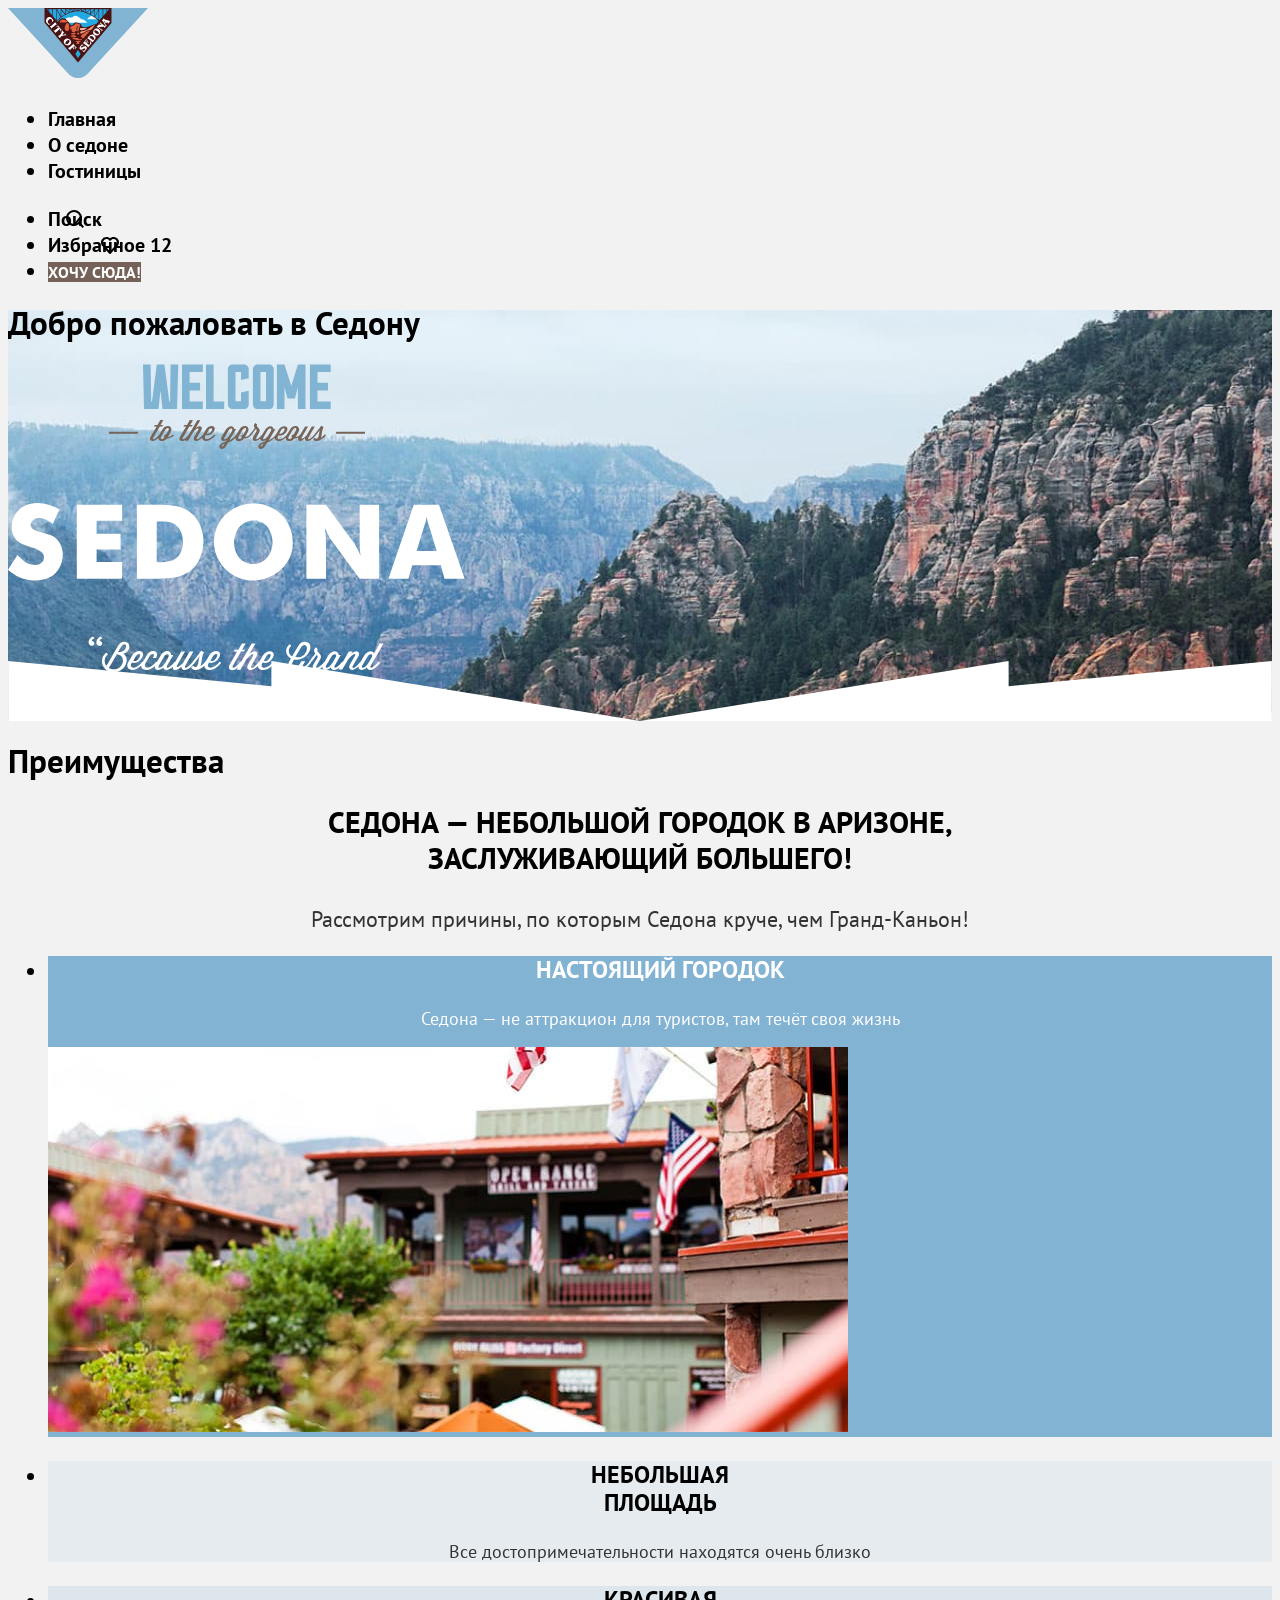
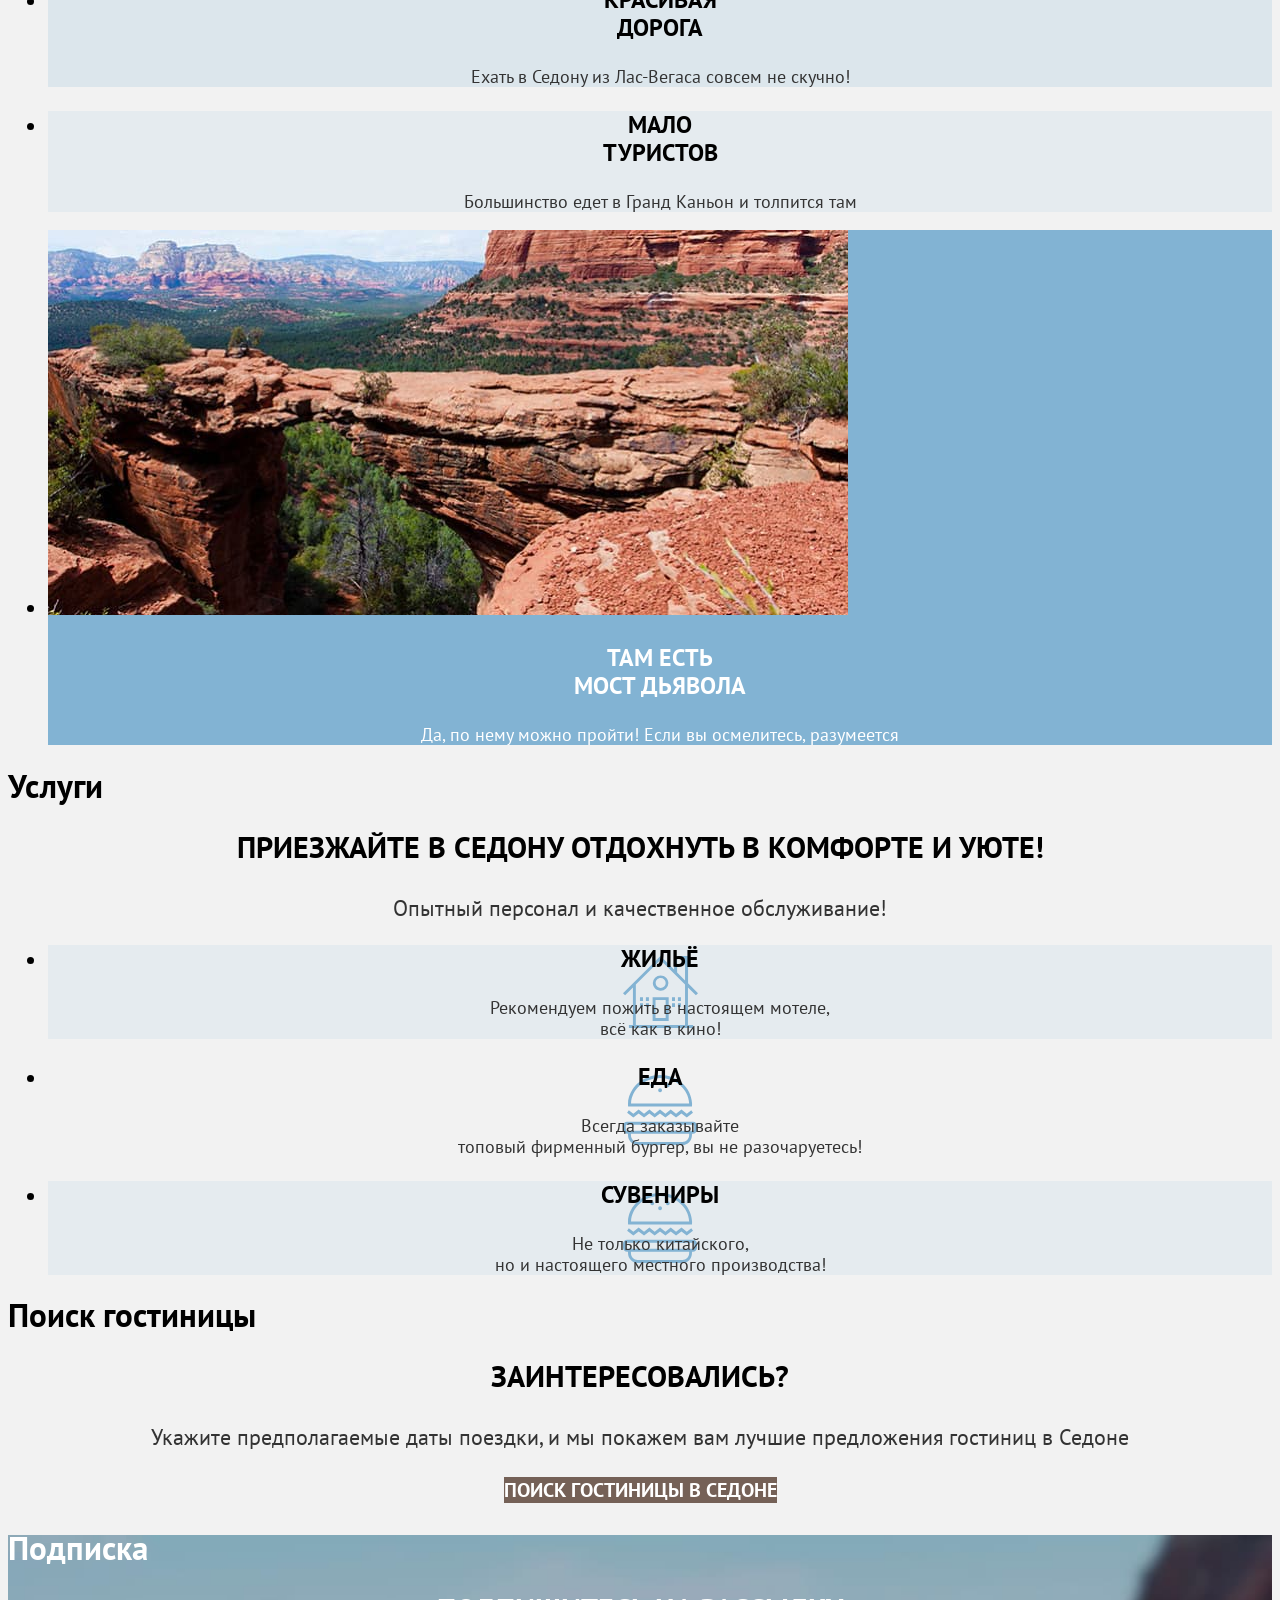
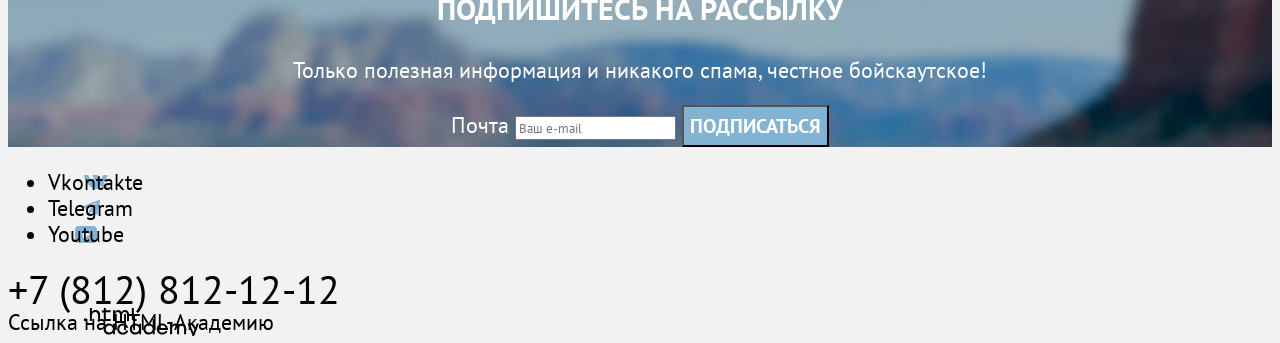
<file: index.html>
<!DOCTYPE html>
<html lang="ru">

  <head>
    <meta charset="utf-8">
    <link href="styles/style.css" rel="stylesheet">
    <title>Сайт города Седона.</title>
  </head>

  <body>
    <header class="page-header">
      <nav class="navigation">
        <a class="navigation-link-logo" href="index.html" aria-current="page">
          <img class="navigation-img-logo" alt="Маленький логотип Седона" src="images/mini-nav-logo.svg" width="140" height="70.05">
        </a>
        <ul class="navigation-list">
          <li class="navigation-item">
            <a class="navigation-link navigation-item-current" href="index.html" aria-current="page">Главная</a>
          </li>
          <li class="navigation-item">
            <a class="navigation-link" href="#">О седоне</a>
          </li>
          <li class="navigation-item">
            <a class="navigation-link" href="catalog.html">Гостиницы</a>
          </li>
        </ul>

        <ul class="navigation-user-list">
          <li class="navigation-user-item">
            <!--ссылка-картинка SVG search-->
            <a class="navigation-button-link search-icon" href="#">
              <span class="visually-hidden">
                Поиск
              </span>
            </a>
          </li>
          <li class="navigation-user-item">
            <!--ссылка-картинка SVG favourit с цифрой-->
            <a class="navigation-button-link favourit-icon" href="#">
              <span class="visually-hidden">
                Избранное
              </span>
              <span class="favourit-number">
                12
              </span>
            </a>
          </li>
          <li class="navigation-user-item">
            <!--Ссылка на модальное окно Поиска гостиницы-->
            <a class="button button-small button-brown" href="#">Хочу сюда!</a>
          </li>
        </ul>
      </nav>
    </header>

    <main class="page-main">
      <!--Основной заголовок-->
      <section class="main-welcome">
        <h1 class="visually-hidden">Добро пожаловать в Седону</h1>
        <img class="main-welcome-logo" alt="Welcome to the gorgeous Sedona 'Because the Grand Canyon sucks!'" src="images/main-welcome.svg" width="458" height="352">
      </section>
      <!--Список преимуществ-->
      <section class="advantages">
        <h2 class="visually-hidden">Преимущества</h2>
        <p class="advantages-phrase-title">Седона — небольшой городок в Аризоне,<br>заслуживающий большего!</p>
        <p class="advantages-phrase-description">Рассмотрим причины, по которым Седона круче, чем Гранд-Каньон!</p>
        <ul class="advantages-list">
          <li class="advantages-item background-deep">
            <h3 class="advantages-title text-light">Настоящий городок</h3>
            <p class="advantages-description text-light">Седона — не аттракцион для туристов, там течёт своя жизнь</p>
            <img class="advantages-decorative-photo" alt="Отель на фоне гор" src="images/decorative-photo-1.jpg" width="800" height="385">
          </li>
          <li class="advantages-item background-pale">
            <h3 class="advantages-title">Небольшая<br>площадь</h3>
            <p class="advantages-description">Все достопримечательности находятся очень близко</p>
          </li>
          <li class="advantages-item background-light">
            <h3 class="advantages-title">Красивая<br>дорога</h3>
            <p class="advantages-description">Ехать в Седону из Лас-Вегаса совсем не скучно!</p>
          </li>
          <li class="advantages-item background-pale">
            <h3 class="advantages-title">Мало<br>туристов</h3>
            <p class="advantages-description">Большинство едет в Гранд Каньон и толпится там</p>
          </li>
          <li class="advantages-item background-deep">
            <img class="advantages-decorative-photo" alt="Горный пейзаж" src="images/decorative-photo-2.jpg" width="800" height="385">
            <h3 class="advantages-title text-light">Там есть<br>мост дьявола</h3>
            <p class="advantages-description text-light">Да, по нему можно пройти! Если вы осмелитесь, разумеется</p>
          </li>
        </ul>
      </section>

      <!--Услуги-->
      <section class="services">
        <h2 class="visually-hidden">Услуги</h2>
        <p class="services-phrase-title">Приезжайте в Седону отдохнуть в комфорте и уюте!</p>
        <p class="services-phrase-description">Опытный персонал и качественное обслуживание!</p>
        <!--Список услуг-->
        <ul class="services-list">
          <li class="services-item background-pale house-icon">
            <h3 class="services-title">Жильё</h3>
            <p class="services-description">Рекомендуем пожить в настоящем мотеле,<br>всё как в кино!</p>
          </li>
          <li class="services-item food-icon">
            <h3 class="services-title">Еда</h3>
            <p class="services-description">Всегда заказывайте<br>топовый фирменный бургер, вы не разочаруетесь!</p>
          </li>
          <li class="services-item background-pale souvenir-icon">
            <h3 class="services-title">Сувениры</h3>
            <p class="services-description">Не только китайского,<br>но и настоящего местного производства!</p>
          </li>
        </ul>
      </section>

      <!--Поиск гостиницы-->
      <section class="search">
        <h2 class="visually-hidden">Поиск гостиницы</h2>
        <p class="search-phrase-title">Заинтересовались?</p>
        <p class="search-phrase-description">Укажите предполагаемые даты поездки, и мы покажем вам лучшие предложения гостиниц в Седоне</p>
        <!--Ссылка на модальное окно Поиска гостиницы-->
        <div class="search_button">
          <a class="button button-big button-brown" href="#">Поиск гостиницы в Седоне</a>
        </div>
      </section>

      <!--Подписка на рассылку-->
      <section class="subscribe-1">
        <!--Нужен фон subscribe-background-->
        <h2 class="visually-hidden">Подписка</h2>
        <p class="subscribe-phrase-title">Подпишитесь на рассылку</p>
        <p class="subscribe-phrase-description">Только полезная информация и никакого спама, честное бойскаутское!</p>
        <form class="subscribe-form" action="https://echo.htmlacademy.ru/" method="post">
          <label class="visually-hidden" for="subscribe-user-email">Почта</label>
          <input class="subscribe-field" type="email" name="subscribe-user-email" id="subscribe-user-email" placeholder="Ваш e-mail" required>
          <button class="button button-big button-blue" type="submit">
            <span>Подписаться</span>
          </button>
        </form>
      </section>
    </main>

    <footer class="page-footer">

      <!--Социальные сети-->
      <ul class="social-list">
        <li class="social-item">
          <a class="social-button vk-icon" href="https://vk.com/htmlacademy">
            <span class="visually-hidden">Vkontakte</span>
          </a>
        </li>
        <li class="social-item">
          <a class="social-button tg-icon" href="https://t.me/htmlacademy">
            <span class="visually-hidden">Telegram</span>
          </a>
        </li>
        <li class="social-item">
          <a class="social-button yt-icon" href="https://www.youtube.com/user/htmlacademyru">
            <span class="visually-hidden">Youtube</span>
          </a>
        </li>
      </ul>

      <!--Контактный телефон-->
      <address class="contacts-phone-address">
        <a class="contacts-phone-number" href="tel:88128121212">+7 (812) 812-12-12</a>
      </address>

      <!--Ссылка на академию-->
      <address class="contacts-link-address">
        <a class="contacts-link-email ha-icon" href="https://htmlacademy.ru/">
          <span class="visually-hidden">
            Ссылка на HTML-Академию
          </span>
        </a>
      </address>

    </footer>

  </body>

</html>
</file>
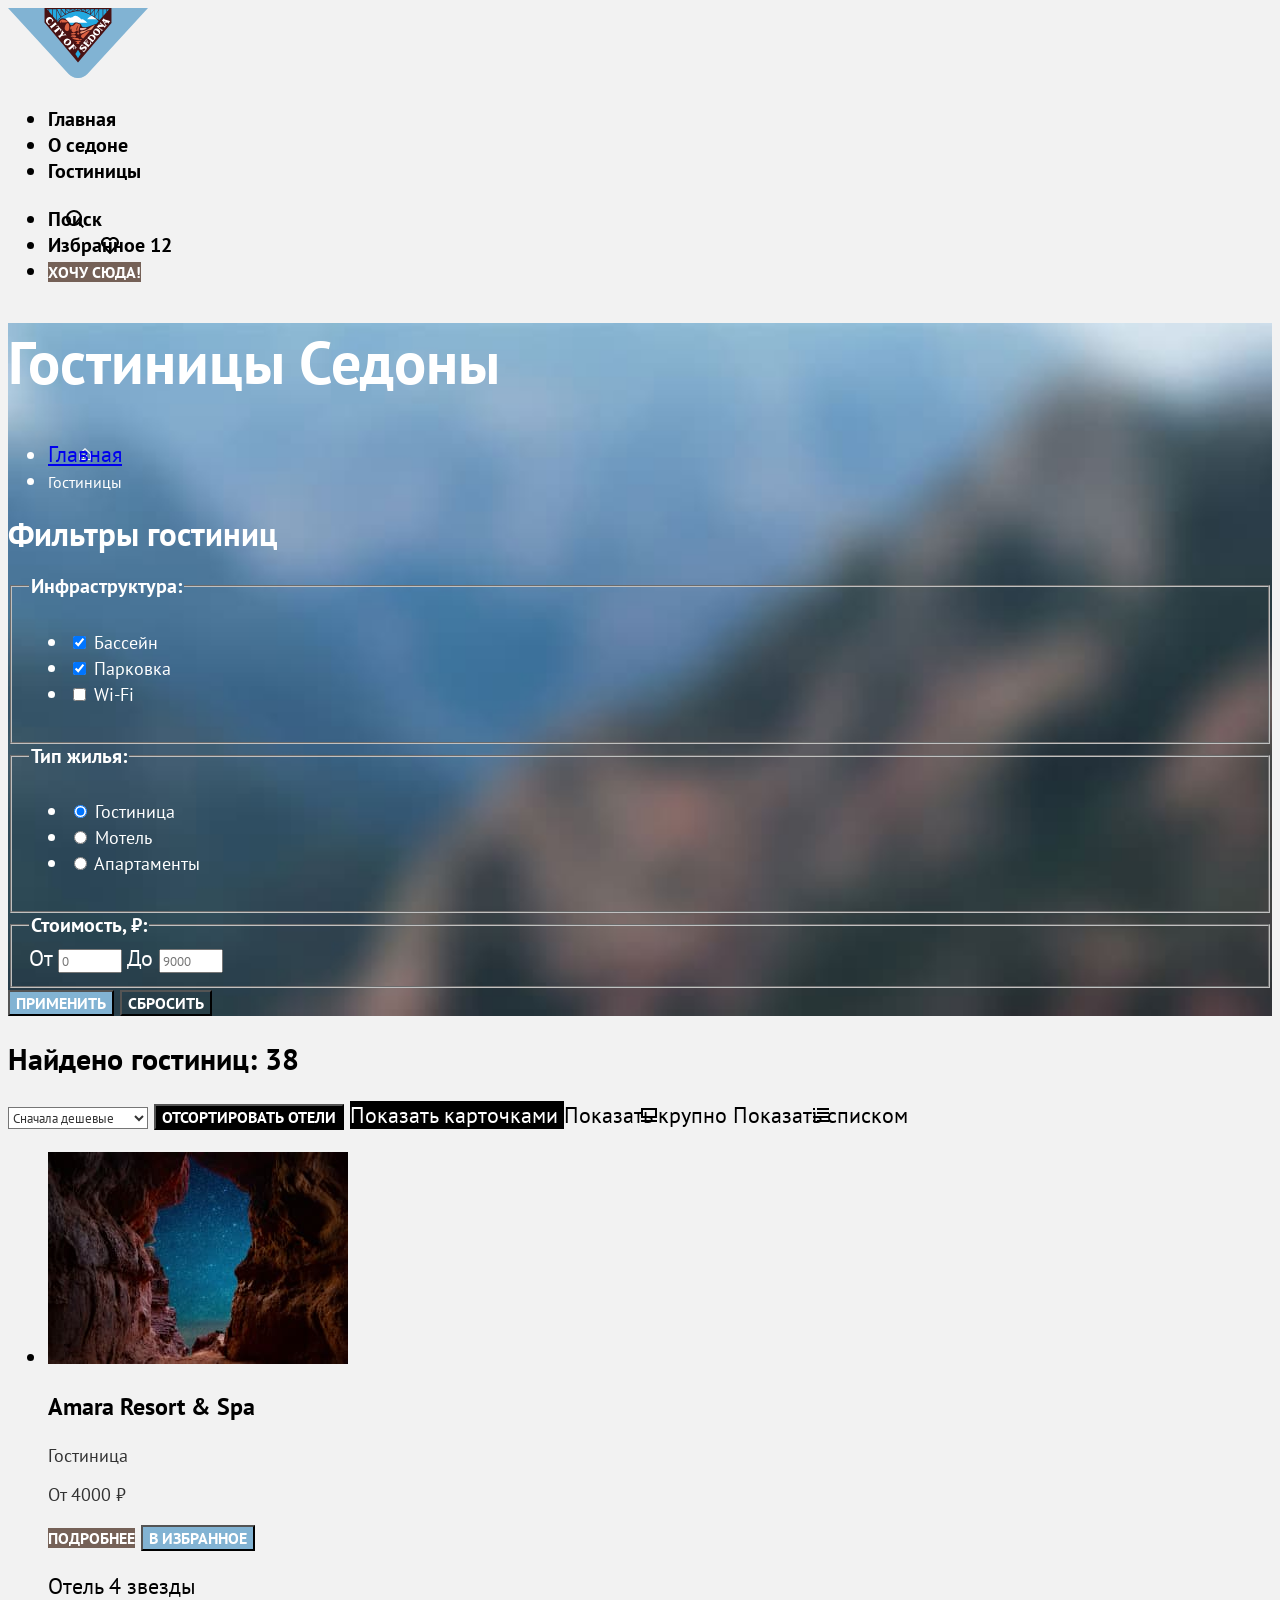
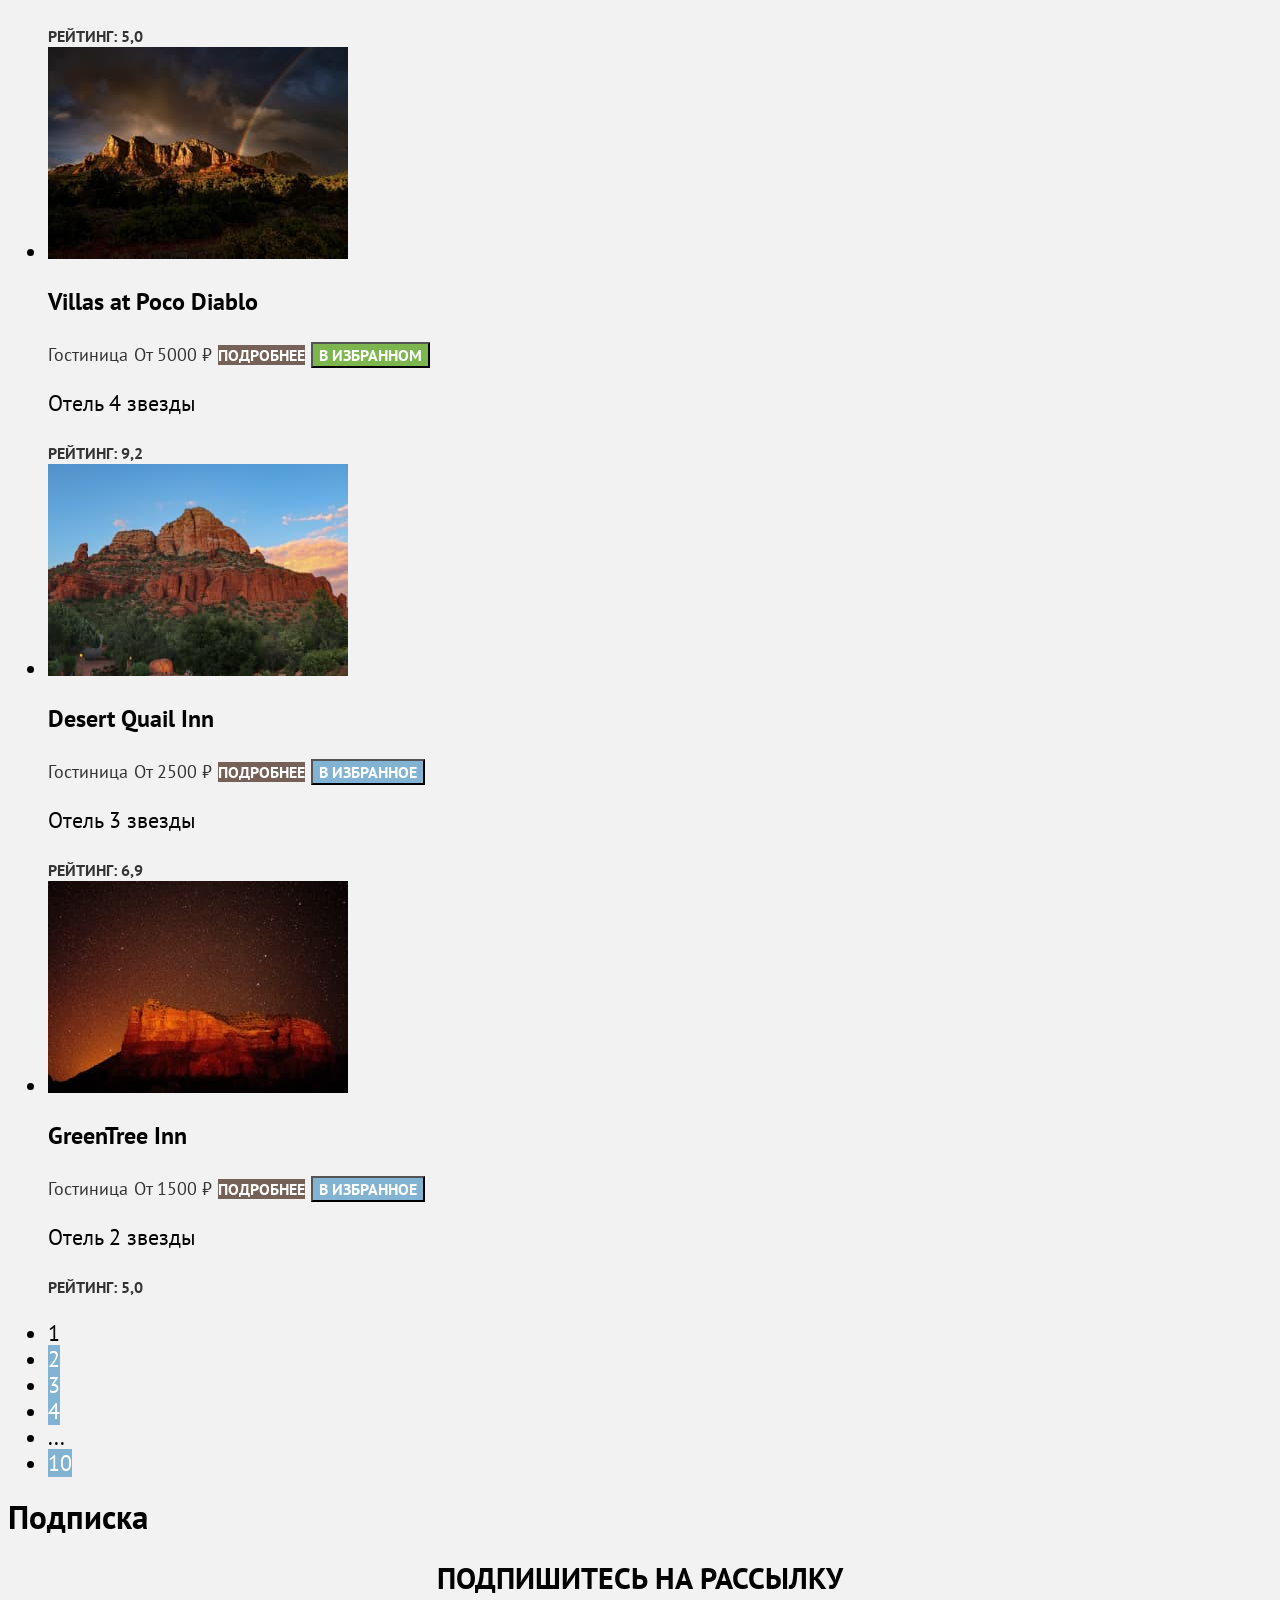
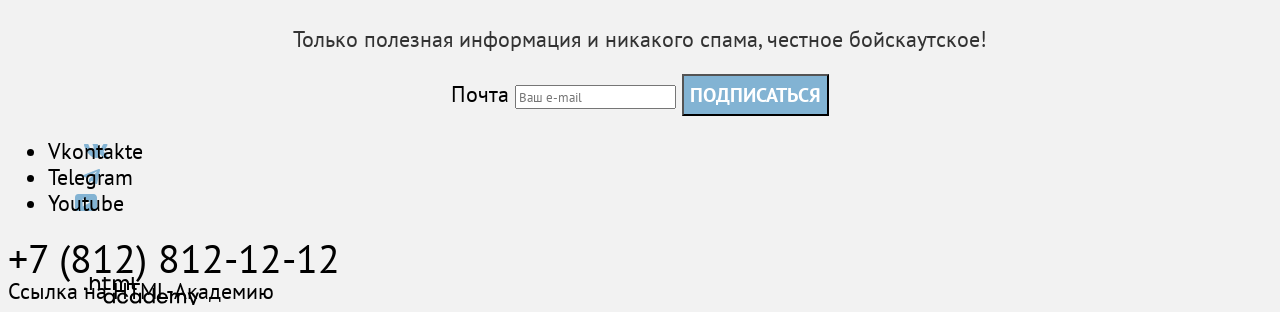
<file: catalog.html>
<!DOCTYPE html>
<html lang="ru">

  <head>
    <meta charset="utf-8">
    <link href="styles/style.css" rel="stylesheet">
    <title>Сайт города Седона.</title>
  </head>

  <body>
    <header class="page-header">
      <nav class="navigation">
        <a class="navigation-link-logo" href="index.html">
          <img class="navigation-img-logo" alt="Маленький логотип Седона" src="images/mini-nav-logo.svg" width="140" height="70.05">
        </a>
        <ul class="navigation-list">
          <li class="navigation-item">
            <a class="navigation-link" href="index.html">Главная</a>
          </li>
          <li class="navigation-item">
            <a class="navigation-link" href="#">О седоне</a>
          </li>
          <li class="navigation-item">
            <a class="navigation-link navigation-item-current" href="catalog.html" aria-current="page">Гостиницы</a>
          </li>
        </ul>

        <ul class="navigation-user-list">
          <li class="navigation-user-item">
            <!--ссылка-картинка SVG-->
            <a class="navigation-button-link search-icon" href="#">
              <span class="visually-hidden">
                Поиск
              </span>
            </a>
          </li>
          <li class="navigation-user-item">
            <!--ссылка-картинка SVG c цифрой-->
            <a class="navigation-button-link favourit-icon" href="#">
              <span class="visually-hidden">
                Избранное
              </span>
              <span class="favourit-number">
                12
              </span>
            </a>
          </li>
          <li class="navigation-user-item">
            <!--Ссылка на модальное окно Поиска гостиницы-->
            <a class="button button-small button-brown" href="#">Хочу сюда!</a>
          </li>
        </ul>
      </nav>
    </header>

    <main class="page-main-inner">
      <div class="page-main-inner-group">
        <header class="page-main-inner-header">
          <h1 class="page-main-inner-header-title">Гостиницы Седоны</h1>
          <!--Хлебные крошки-->
          <ul class="breadcrumbs-list">
            <li class="breadcrumbs-item">
              <!--ссылка-картинка SVG-->
              <a class="breadcrumbs-button-link home-icon" href="index.html">
                <span class="breadcrumbs-title visually-hidden">
                  Главная
                </span>
              </a>
            </li>
            <li class="breadcrumbs-item">
              <a class="breadcrumbs-link" href="catalog.html" aria-current="page">
                <span class="breadcrumbs-title">
                  Гостиницы
                </span>
              </a>
          </ul>
        </header>

        <!--Фильтры гостиниц-->
        <section class="catalog-filter">
          <h2 class="visually-hidden">Фильтры гостиниц</h2>
          <form class="catalog-filter-form" action="https://echo.htmlacademy.ru/" method="get">

            <fieldset class="catalog-filter-group">
              <legend class="catalog-filter-title">Инфраструктура:</legend>
              <ul class="catalog-filter-list">
                <li class="catalog-filter-item">
                  <label class="catalog-control">
                    <input class="catalog-control-input" type="checkbox" name="catalog-filter-pool" checked>
                  Бассейн
                  </label>
                </li>
                <li class="catalog-filter-item">
                  <label class="catalog-control">
                    <input class="catalog-control-input" type="checkbox" name="catalog-filter-parking" checked>
                  Парковка
                  </label>
                </li>
                <li class="catalog-filter-item">
                  <label class="catalog-control">
                    <input class="catalog-control-input" type="checkbox" name="catalog-filter-wifi">
                  Wi-Fi
                  </label>
                </li>
              </ul>
            </fieldset>

            <fieldset class="catalog-filter-group">
              <legend class="catalog-filter-title">Тип жилья:</legend>
              <ul class="catalog-filter-list">
                <li class="catalog-filter-item">
                  <label class="catalog-control">
                    <input class="catalog-control-input" type="radio" name="catalog-filter-housing" value="hotel" checked>
                  Гостиница
                  </label>
                </li>
                <li class="catalog-filter-item">
                  <label class="catalog-control">
                    <input class="catalog-control-input" type="radio" name="catalog-filter-housing" value="motel">
                  Мотель
                  </label>
                </li>
                <li class="catalog-filter-item">
                  <label class="catalog-control">
                    <input class="catalog-control-input" type="radio" name="catalog-filter-housing" value="apartments">
                  Апартаменты
                  </label>
                </li>
              </ul>
            </fieldset>

            <!--Посмотреть как сделать ползунок-->
            <fieldset class="catalog-filter-group">
              <legend class="catalog-filter-title">Стоимость, ₽:</legend>
              <label for="price-from-start">От</label>
              <input class="catalog-filter-price" type="number" id="price-from-start" name="catalog-filter-price-from" min="0" max="9000" placeholder="0">
              <label for="price-to-end">До</label>
              <input class="catalog-filter-price" type="number" id="price-to-end" name="catalog-filter-price-to" min="1" max="9000" placeholder="9000">
            </fieldset>

            <button class="button button-small button-blue" type="submit">
              <span>Применить</span>
            </button>
            <button class="button button-small button-no-color" type="reset">
              <span>Сбросить</span>
            </button>
          </form>
        </section>
      </div>

      <section class="catalog-sorter">
        <!--Результат фильтров неизестно как выводить значение-->
        <h2 class="catalog-filter-result">Найдено гостиниц: 38</h2>

        <!--Сортировка-->
        <div class="catalog-sorter-group">
          <select class="catalog-sorter-combobox" aria-label="Сортировка">
            <option class="catalog-sorter-option" value="cheap">Сначала дешевые</option>
            <option class="catalog-sorter-option" value="expensive">Сначала дорогие</option>
            <option class="catalog-sorter-option" value="popular">Сначала популярные</option>
          </select>
          <!--Стрелка сортироки для выпадающего списка-->
          <!--<img class="catalog-sorter-arrow" alt="" src="images/arrow-down.svg" width="11.93" height="7.02">-->
          <button class="visually-hidden button button-small" type="button">Отсортировать отели</button>

          <!--Внешний вид-->
          <a class="catalog-view-button catalog-view-button-used view-card-icon" href="#">
            <span class="visually-hidden">Показать карточками</span>
          </a>
          <a class="catalog-view-button view-huge-icon" href="#">
            <span class="visually-hidden">Показать крупно</span>
          </a>
          <a class="catalog-view-button view-list-icon" href="#">
            <span class="visually-hidden">Показать списком</span>
          </a>
        </div>

        <!--Карточки отелей-->
        <ul class="catalog-hotel-list">
          <li class="catalog-hotel-item">
            <a class="catalog-hotel-card-link" href="#">
              <img class="catalog-hotel-card-logo" src="images/catalog-hotel-card-1.jpg" alt="Карточка отеля Amara Resort & Spa" width="300" height="212">
              <h3 class="catalog-hotel-card-title">Amara Resort & Spa</h3>
            </a>
            <p class="catalog-hotel-card-type">Гостиница</p>
            <p class="catalog-hotel-card-price">От 4000 ₽</p>
            <!--Ссылка на описание отеля-->
            <a class="button button-small button-brown" href="#">Подробнее</a>
            <!--Кнопка на добавление отеля в избранное-->
            <button class="button button-small button-blue" type="button" aria-pressed="false" aria-label="В избранное">
              В избранное
            </button>
            <!--Изображение рейтинга отеля-->
            <p class="catalog-hotel-card-rating rating-four-stars">
              <span class="visually-hidden">Отель 4 звезды</span>
            </p>
            <!--Ссылка на отзывы/рейтинг отеля-->
            <a class="button button-small button-grey" href="#">Рейтинг: 5,0</a>
          </li>

          <li class="catalog-hotel-item">
            <a class="catalog-hotel-card-link" href="#">
              <img class="catalog-hotel-card-logo" src="images/catalog-hotel-card-2.jpg" alt="Карточка отеля Villas at Poco Diablo" width="300" height="212">
              <h3 class="catalog-hotel-card-title">Villas at Poco Diablo</h3>
            </a>
            <span class="catalog-hotel-card-type">Гостиница</span>
            <span class="catalog-hotel-card-price">От 5000 ₽</span>
            <!--Ссылка на описание отеля-->
            <a class="button button-small button-brown" href="#">Подробнее</a>
            <!--Кнопка на добавление отеля в избранное-->
            <button class="button button-small button-blue" type="button" aria-pressed="true" aria-label="В избранном">
              В избранном
            </button>
            <!--Изображение рейтинга отеля-->
            <p class="catalog-hotel-card-rating rating-four-stars">
              <span class="visually-hidden">Отель 4 звезды</span>
            </p>
            <!--Ссылка на отзывы/рейтинг отеля-->
            <a class="button button-small button-grey" href="#">Рейтинг: 9,2</a>
          </li>

          <li class="catalog-hotel-item">
            <a class="catalog-hotel-card-link" href="#">
              <img class="catalog-hotel-card-logo" src="images/catalog-hotel-card-3.jpg" alt="Карточка отеля Desert Quail Inn" width="300" height="212">
              <h3 class="catalog-hotel-card-title">Desert Quail Inn</h3>
            </a>
            <span class="catalog-hotel-card-type">Гостиница</span>
            <span class="catalog-hotel-card-price">От 2500 ₽</span>
            <!--Ссылка на описание отеля-->
            <a class="button button-small button-brown" href="#">Подробнее</a>
            <!--Кнопка на добавление отеля в избранное-->
            <button class="button button-small button-blue" type="button" aria-pressed="false" aria-label="В избранное">
              В избранное
            </button>
            <!--Изображение рейтинга отеля-->
            <p class="catalog-hotel-card-rating rating-three-stars">
              <span class="visually-hidden">Отель 3 звезды</span>
            </p>
            <!--Ссылка на отзывы/рейтинг отеля-->
            <a class="button button-small button-grey" href="#">Рейтинг: 6,9</a>
          </li>

          <li class="catalog-hotel-item">
            <a class="catalog-hotel-card-link" href="#">
              <img class="catalog-hotel-card-logo" src="images/catalog-hotel-card-4.jpg" alt="Карточка отеля GreenTree Inn" width="300" height="212">
              <h3 class="catalog-hotel-card-title">GreenTree Inn</h3>
            </a>
            <span class="catalog-hotel-card-type">Гостиница</span>
            <span class="catalog-hotel-card-price">От 1500 ₽</span>
            <!--Ссылка на описание отеля-->
            <a class="button button-small button-brown" href="#">Подробнее</a>
            <!--Кнопка на добавление отеля в избранное-->
            <button class="button button-small button-blue" type="button" aria-pressed="false" aria-label="В избранное">
              В избранное
            </button>
            <!--Изображение рейтинга отеля-->
            <p class="catalog-hotel-card-rating rating-two-stars">
              <span class="visually-hidden">Отель 2 звезды</span>
            </p>
            <!--Ссылка на отзывы/рейтинг отеля-->
            <a class="button button-small button-grey" href="#">Рейтинг: 5,0</a>
          </li>
        </ul>

        <!--Пагинация списка отелей-->
        <ul class="pagination-hotel-list">
          <li class="pagination-hotel-item">
            <a class="pagination-hotel-link pagination-current">
              <span class="visually-hidden">1</span>
            </a>
          </li>
          <li class="pagination-hotel-item">
            <a class="pagination-hotel-link pagination-2" href="#">
              <span class="visually-hidden">2</span>
            </a>
          </li>
          <li class="pagination-hotel-item">
            <a class="pagination-hotel-link pagination-3" href="#">
              <span class="visually-hidden">3</span>
            </a>
          </li>
          <li class="pagination-hotel-item">
            <a class="pagination-hotel-link pagination-4" href="#">
              <span class="visually-hidden">4</span>
            </a>
          </li>

          <!--Неизвестно как делать пропуск в пагинации-->
          <li class="pagination-hotel-item">
            <a class="pagination-hotel-link pagination-Х">
              <span class="visually-hidden">...</span>
            </a>
          </li>

          <li class="pagination-hotel-item">
            <a class="pagination-hotel-link pagination-last" href="#">
              <span class="visually-hidden">10</span>
            </a>
          </li>
        </ul>

      </section>

      <section class="subscribe-2">
        <h2 class="visually-hidden">Подписка</h2>
        <p class="subscribe-phrase-title">Подпишитесь на рассылку</p>
        <p class="subscribe-phrase-description">Только полезная информация и никакого спама, честное бойскаутское!</p>
        <form class="subscribe-form" action="https://echo.htmlacademy.ru/" method="post">
          <label class="visually-hidden" for="subscribe-user-email">Почта</label>
          <input class="subscribe-field" type="email" name="subscribe-user-email" id="subscribe-user-email" placeholder="Ваш e-mail" required>
          <button class="button button-big button-blue" type="submit">
            <span>Подписаться</span>
          </button>
        </form>
      </section>
    </main>

    <footer class="page-footer">

      <!--Социальные сети-->
      <ul class="social-list">
        <li class="social-item">
          <a class="social-button vk-icon" href="https://vk.com/htmlacademy">
            <span class="visually-hidden">Vkontakte</span>
          </a>
        </li>
        <li class="social-item">
          <a class="social-button tg-icon" href="https://t.me/htmlacademy">
            <span class="visually-hidden">Telegram</span>
          </a>
        </li>
        <li class="social-item">
          <a class="social-button yt-icon" href="https://www.youtube.com/user/htmlacademyru">
            <span class="visually-hidden">Youtube</span>
          </a>
        </li>
      </ul>

      <!--Контактный телефон-->
      <address class="contacts-phone-address">
        <a class="contacts-phone-number" href="tel:88128121212">+7 (812) 812-12-12</a>
      </address>

      <!--Ссылка на академию-->
      <address class="contacts-link-address">
        <a class="contacts-link-email ha-icon" href="https://htmlacademy.ru/">
          <span class="visually-hidden">
            Ссылка на HTML-Академию
          </span>
        </a>
      </address>

    </footer>

  </body>

</html>
</file>
<file: styles/style.css>
/*Стили CSS сайта*/
/*Шрифты*/
@font-face {
  font-family: "PT Sans";
  src: url("../fonts/ptsans-400.woff2") format("woff2");
  font-weight: 400;
  font-style: normal;
  font-display: swap;
}
@font-face {
  font-family: "PT Sans";
  src: url("../fonts/ptsans-700.woff2") format("woff2");
  font-weight: 700;
  font-style: normal;
  font-display: swap;
}
@font-face {
  font-family: "PT Sans";
  src: url("../fonts/ptsans-400.woff2") format("woff2");
  font-weight: 400;
  font-style: italic;
  font-display: swap;
}
@font-face {
  font-family: "PT Sans";
  src: url("../fonts/ptsans-700.woff2") format("woff2");
  font-weight: 700;
  font-style: italic;
  font-display: swap;
}



body {
  font-family: "PT Sans", sans-serif;
  font-size: 22px;
  line-height: 26px;
  font-weight: 400;
  font-style: normal;
  color: #000000;
  background-color: #F2F2F2;
}

.button {
  font-size: 16px;
  line-height: 20px;
  font-weight: 700;
  text-align: center;
  color: #ffffff;
  background-color: #000000;
  text-decoration: none;
  text-transform: uppercase;
  font-family: inherit;
}

.button-small {
  font-size: 16px;
  line-height: 20px;
}

.button-big {
  font-size: 20px;
  line-height: 36px;
}

.button-brown{
  background-color: #756157;
}
.button-blue{
  background-color: #82B3D3;
}
.button-green {
  background-color: #7DB54F;
}
.button-grey {
  background-color: #F2F2F2;
  color: #333333;
}
.button-no-color {
  background-color: transparent;
}
.button[aria-pressed="true"] {
  background-color: #7DB54F;
}


/*Хедер*/
.page-header {
  color: #000000;
  background-color: #F2F2F2;
}

/*Навигация - лого SVG*/
/*
.navigation-link-logo {

}
*/

.navigation-link {
  font-size: 20px;
  line-height: 24px;
  font-weight: 700;
  text-align: center;
  color: inherit;
  text-decoration: none;
}

/*Кнопки SVG и кнопка-ссылка*/
.navigation-button-link {
  font-size: 20px;
  line-height: 24px;
  font-weight: 700;
  text-align: center;
  color: inherit;
  text-decoration: none;
}
.search-icon {
  background-image: url("../images/search.svg");
  background-repeat: no-repeat;
  background-position: center;
  background-size: 18 18;
}
.favourit-icon {
  background-image: url("../images/favourit.svg");
  background-repeat: no-repeat;
  background-position: center;
  background-size: 18 17;
}


/*Main (page-main)*/
/*Основная картинка (page-main)*/
.main-welcome {
  background-image: url("../images/main-welcome_divider.svg"), url("../images/main-background.jpg");
  background-size: 100% auto, cover; /*1200px 485px*/
  background-repeat: no-repeat;
  background-position: left bottom, left top;
  background-color: #82B3D3;
}

/*Преимущества*/
/*Фразы*/
.advantages-phrase-title {
  font-size: 30px;
  line-height: 36px;
  font-weight: 700;
  text-align: center;
  color: inherit;
  text-transform: uppercase;
}
.advantages-phrase-description {
  font-size: 22px;
  line-height: 26px;
  font-weight: 400;
  text-align: center;
  color: #333333;
}

/*Список преимуществ с картинками*/
/*Учесть что часть черными буква, а часть белыми на разных цветах фона*/
.advantages-title {
  font-size: 24px;
  line-height: 28px;
  font-weight: 700;
  text-align: center;
  color: inherit;
  text-transform: uppercase;
}
.advantages-description {
  font-size: 18px;
  line-height: 21px;
  font-weight: 400;
  text-align: center;
  color: #333333;
}

/*Белый текст преимуществ*/
.text-light {
  color: #ffffff;
}

/*Фоны преимуществ*/
.background-deep {
  background-color: #82B3D3;
}
.background-pale {
  background-color: rgba(131, 179, 211, 0.12);
}
.background-light {
  background-color: rgba(131, 179, 211, 0.2);
}

/*Услуги*/
/*Фразы*/
.services-phrase-title {
  font-size: 30px;
  line-height: 36px;
  font-weight: 700;
  text-align: center;
  color: inherit;
  text-transform: uppercase;
}
.services-phrase-description {
  font-size: 22px;
  line-height: 26px;
  font-weight: 400;
  text-align: center;
  color: #333333;
}

/*Список услуг с SVG*/
.services-title {
  font-size: 24px;
  line-height: 28px;
  font-weight: 700;
  text-align: center;
  color: inherit;
  text-transform: uppercase;
}
.services-description {
  font-size: 18px;
  line-height: 21px;
  font-weight: 400;
  text-align: center;
  color: #333333;
}
.house-icon {
  background-image: url("../images/house.svg");
  background-repeat: no-repeat;
  background-position: center;
  background-size: 75 72;
}
.food-icon {
  background-image: url("../images/food.svg");
  background-repeat: no-repeat;
  background-position: center;
  background-size: 74 70;
}
.souvenir-icon {
  background-image: url("../images/food.svg");
  background-repeat: no-repeat;
  background-position: center;
  background-size: 64 76;
}


/*Поиск гостиницы*/
/*Фразы*/
.search-phrase-title {
  font-size: 30px;
  line-height: 36px;
  font-weight: 700;
  text-transform: uppercase;
  text-align: center;
  color: inherit;
}
.search-phrase-description {
  font-size: 22px;
  line-height: 26px;
  font-weight: 400;
  text-align: center;
  color: #333333;
}
/*Кнопка поиска гостиниц*/
.search_button {
  text-align: center;
}

/*Подписка*/
.subscribe-1 {
  background-image: url("../images/subscribe-background.jpg");
  background-size: cover;
  background-repeat: no-repeat;
  background-color: #82B3D3;
  color: #ffffff;
}
/*Фразы*/
.subscribe-phrase-title {
  font-size: 30px;
  line-height: 36px;
  font-weight: 700;
  text-align: center;
  text-transform: uppercase;
}
.subscribe-phrase-description {
  font-size: 22px;
  line-height: 26px;
  font-weight: 400;
  text-align: center;
}
.subscribe-form {
  text-align: center;
}
.subscribe-field {
  font-family: inherit;
}

/*Футер*/
/*Социальные сети*/
.social-button {
  text-align: center;
  color: inherit;
  text-decoration: none;
}
.vk-icon {
  background-image: url("../images/vkontakte.svg");
  background-repeat: no-repeat;
  background-position: center;
  background-size: 24 14;
}
.tg-icon {
  background-image: url("../images/telegram.svg");
  background-repeat: no-repeat;
  background-position: center;
  background-size: 18 15.1;
}
.yt-icon {
  background-image: url("../images/youtube.svg");
  background-repeat: no-repeat;
  background-position: center;
  background-size: 22 17;
}

/*Телефон-ссылка*/
.contacts-phone-number {
  font-size: 40px;
  line-height: 40px;
  font-weight: 400;
  text-align: center;
  color: inherit;
  text-decoration: none;
}

/*Автор-ссылка Академии*/
.contacts-link-email{
  color: inherit;
  text-decoration: none;
}
.ha-icon {
  background-image: url("../images/html-academy.svg");
  background-repeat: no-repeat;
  background-position: center;
  background-size: 114.9 32.9;
}

/*Каталог*/
/*Хедер одинаковый*/

/*Группа фона - Хлебные крошки и Фильтры - Не знаю как вкинуть ФОН*/
.page-main-inner-group {
  background-image: url("../images/catalog-filter-background.jpg");
  background-size: cover; /*100% auto*/
  background-repeat: no-repeat;
  color: #ffffff;
  background-color: #82B3D3;
}
/*Основной заголовок*/
.page-main-inner-header-title {
  font-size: 60px;
  line-height: 78px;
  font-weight: 700;
  text-align: left;
  color: inherit;
}

/*Хлебные крошки*/
/*Кнопка SVG*/
.home-icon {
  background-image: url("../images/home.svg");
  background-repeat: no-repeat;
  background-position: center;
  background-size: 12 12;
}
.breadcrumbs-link {
  font-size: 16px;
  line-height: 21px;
  font-weight: 400;
  text-align: left;
  color: inherit;
  text-decoration: none;
  text-transform: none;
}

/*Фильтры навигации*/
.catalog-filter-title {
  font-size: 20px;
  line-height: 24px;
  font-weight: 700;
  text-align: left;
  color: inherit;
}
.catalog-control {
  font-size: 18px;
  line-height: 23px;
  font-weight: 400;
  text-align: left;
  color: inherit;
}
.catalog-control-input {
  font-family: inherit;
}
.catalog-filter-price {
  font-family: inherit;
}

/*Сортировка гостиниц*/
/*Найдено гостиниц*/
.catalog-filter-result {
  font-size: 30px;
  line-height: 36px;
  font-weight: 700;
  text-align: left;
  color: inherit;
}

/*Форма и режимы сортировки*/
.catalog-sorter-combobox {
  color:#333333;
  font-family: inherit;
  font-weight: 400;
  background-color: #ffffff;
}
.catalog-view-button {
  color: inherit;
  text-decoration: none;
}
.catalog-view-button-used {
  color: #ffffff;
  background-color: #000000;
}
.view-card-icon {
  background-image: url("../images/view-card.svg");
  background-repeat: no-repeat;
  background-position: center;
  background-size: 16 14;
}
.view-huge-icon {
  background-image: url("../images/view-huge.svg");
  background-repeat: no-repeat;
  background-position: center;
  background-size: 16 14;
}
.view-list-icon {
  background-image: url("../images/view-list.svg");
  background-repeat: no-repeat;
  background-position: center;
  background-size: 16 14;
}

/*Карточки гостиниц*/
.catalog-hotel-card-link {
  color: inherit;
  text-decoration: none;
}

.catalog-hotel-card-title {
  font-size: 24px;
  line-height: 28px;
  font-weight: 700;
  text-align: left;
  color: inherit;
}
.catalog-hotel-card-type {
  font-size: 18px;
  line-height: 21px;
  font-weight: 400;
  text-align: left;
  color: #333333;
}
.catalog-hotel-card-price {
  font-size: 18px;
  line-height: 21px;
  font-weight: 400;
  text-align: left;
  color: #333333;
}
/*Число звёзд и кнопки 2 шт*/



/*Пагинация*/
.pagination-hotel-link {
  color: #ffffff;
  background-color: #82B3D3;
  text-decoration: none;
}
.pagination-current {
  color: #000000;
  background-color: #F2F2F2;
}
.pagination-Х {
  color: #000000;
  background-color: transparent;
}

/*Подписка без фона*/
.subscribe-2 .subscribe-phrase-title{
  color: #000000;
}
.subscribe-2 .subscribe-phrase-description{
  color: #333333;
}
.subscribe-2 .subscribe-form{
  color: #000000;
}

/*Скрыть элементы*/
/*.visually-hidden {
  position: absolute;
  width: 1px;
  height: 1px;
  margin: -1px;
  padding: 0;
  overflow: hidden;
  white-space: nowrap;
  border: 0;
}*/
</file>
